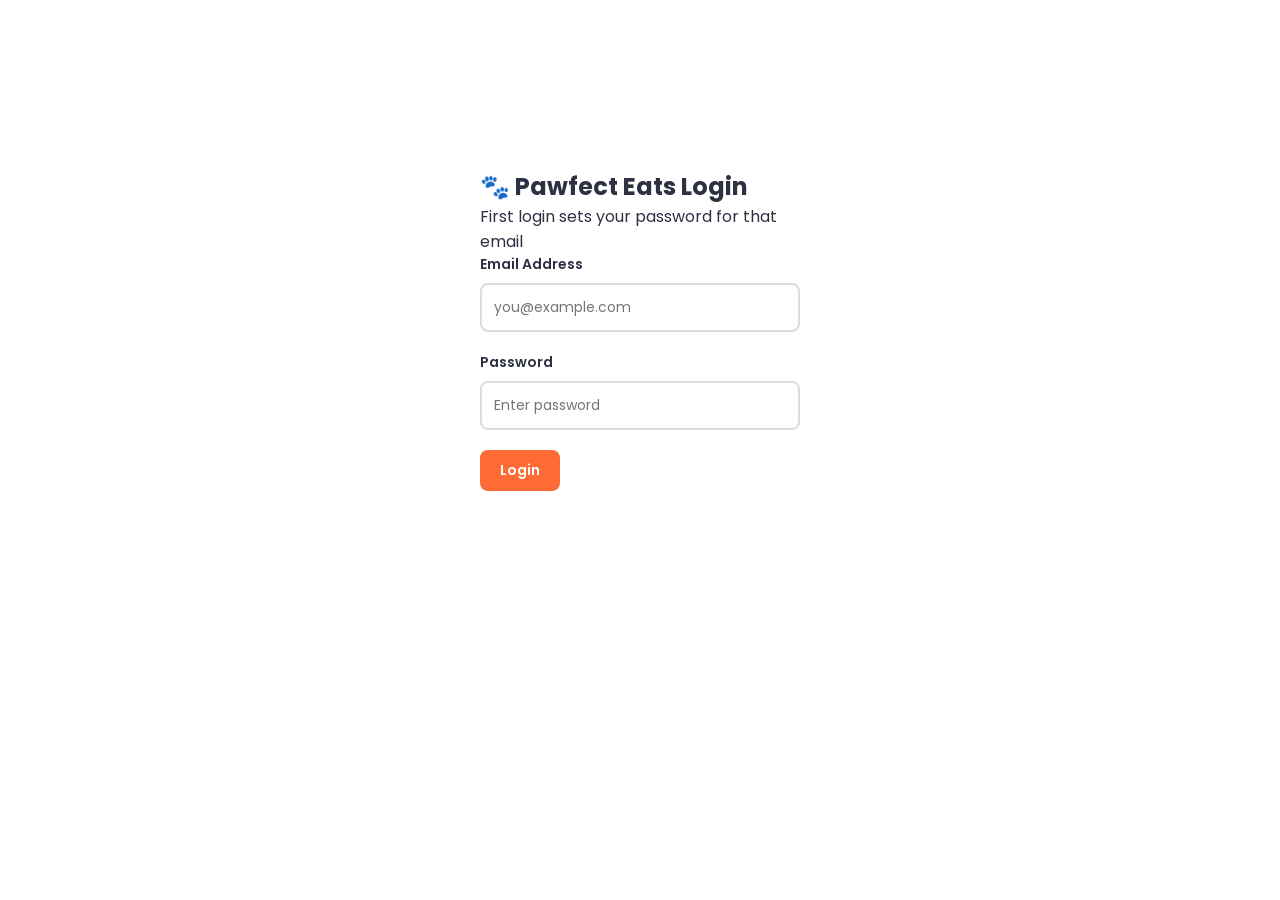
<file: index.html>
<!DOCTYPE html>
<html lang="en">
<head>
    <meta charset="UTF-8">
    <meta name="viewport" content="width=device-width, initial-scale=1.0">
    <title>Pawfect Eats - Premium Pet Food</title>
    <link href="https://fonts.googleapis.com/css2?family=Poppins:wght@400;600;700&display=swap" rel="stylesheet">
    <link rel="stylesheet" href="style.css">
</head>
<body>

<!-- LOGIN PAGE -->
<div id="loginPage" class="page active">
    <div class="login-container">
        <h2 class="login-title">🐾 Pawfect Eats Login</h2>
        <p class="login-hint">First login sets your password for that email</p>
        <div id="loginError" class="error-msg"></div>

        <form id="loginForm">
            <div class="form-group">
                <label>Email Address</label>
                <input type="email" id="email" placeholder="you@example.com" required>
            </div>

            <div class="form-group">
                <label>Password</label>
                <input type="password" id="password" placeholder="Enter password" required>
            </div>

            <button type="submit" class="btn btn-primary">Login</button>
        </form>
    </div>
</div>

<!-- HOME PAGE -->
<div id="homePage" class="page">
    
    <!-- NAVBAR -->
    <nav class="navbar">
        <div class="nav-container">
            <span class="logo">🐾 Pawfect Eats</span>
            <ul class="nav-menu">
                <li><a class="nav-link" onclick="goToSection('home')">Home</a></li>
                <li><a class="nav-link" onclick="goToSection('products')">Products</a></li>
                <li><a class="nav-link" onclick="goToSection('reviews')">Reviews</a></li>
                <li><a class="nav-link" onclick="goToSection('about')">About</a></li>
                <li><a class="nav-link" onclick="goToSection('contact')">Contact</a></li>
            </ul>
            <div class="nav-right">
                <div class="cart-icon" onclick="showCart()">🛒 <span id="cartCount">0</span></div>
                <button class="btn btn-small" onclick="logout()">Logout</button>
            </div>
        </div>
    </nav>

    <!-- HERO SECTION -->
    <section class="hero" id="home">
        <div class="hero-content">
            <h1>Premium Nutrition for Your Beloved Pets</h1>
            <p>Natural ingredients, scientifically formulated for optimal health</p>
            <button class="btn btn-primary" onclick="goToSection('products')">Shop Now</button>
        </div>
    </section>

    <!-- PRODUCTS SECTION -->
    <section class="products" id="products">
        <div class="container">
            <h2>Our Products</h2>
            <p class="subtitle">Choose the perfect nutrition for your pet</p>

            <div class="category-row">
                <button class="cat-btn active" onclick="filterCat('all')">All</button>
                <button class="cat-btn" onclick="filterCat('dogs')">Dogs</button>
                <button class="cat-btn" onclick="filterCat('cats')">Cats</button>
                <button class="cat-btn" onclick="filterCat('birds')">Birds</button>
            </div>

            <div id="productGrid" class="product-grid">
                <!-- Products loaded by JS -->
            </div>
        </div>
    </section>

    <!-- REVIEWS SECTION -->
    <section class="reviews" id="reviews">
        <div class="container">
            <h2>Customer Reviews</h2>
            <p class="subtitle">Share your experience with Pawfect Eats</p>

            <div class="review-form">
                <form id="reviewForm">
                    <div class="form-group">
                        <label>Your Name</label>
                        <input type="text" id="reviewName" placeholder="Enter your name" required>
                    </div>
                    <div class="form-group">
                        <label>Your Email</label>
                        <input type="email" id="reviewEmail" placeholder="Enter your email" required>
                    </div>
                    <div class="form-group">
                        <label>Product Name</label>
                        <input type="text" id="reviewProduct" placeholder="Which product did you buy?" required>
                    </div>
                    <div class="form-group">
                        <label>Rating</label>
                        <div class="rating-stars">
                            <span class="star" data-rating="1">⭐</span>
                            <span class="star" data-rating="2">⭐</span>
                            <span class="star" data-rating="3">⭐</span>
                            <span class="star" data-rating="4">⭐</span>
                            <span class="star" data-rating="5">⭐</span>
                            <input type="hidden" id="reviewRating" value="5" required>
                        </div>
                    </div>
                    <div class="form-group">
                        <label>Your Review</label>
                        <textarea id="reviewText" placeholder="Tell us about your experience..." rows="4" required></textarea>
                    </div>
                    <button type="submit" class="btn btn-primary">Submit Review</button>
                </form>
            </div>

            <div id="reviewsList" class="reviews-list">
                <!-- Reviews loaded by JS -->
            </div>
        </div>
    </section>

    <!-- ABOUT SECTION -->
    <section class="about" id="about">
        <div class="container">
            <h2>Why Choose Pawfect Eats?</h2>
            <p>🌿 100% natural ingredients with zero artificial colors or preservatives.</p>
            <p>🏆 Vet-approved formulas designed for balanced nutrition and long-term health.</p>
            <p>🚚 Fast, reliable delivery across all major cities.</p>
            <p>💝 Premium quality food, batch-tested for safety and nutrition.</p>
        </div>
    </section>

    <!-- CONTACT SECTION -->
    <section class="contact" id="contact">
        <div class="container">
            <h2>Contact Us</h2>
            <p>📞 Phone: +91 9391877571</p>
            <p>📧 Email: goravatejasree@gmail.com</p>
            <p>💬 Support Hours: Mon–Fri, 9AM–6PM</p>
        </div>
    </section>

    <!-- FOOTER -->
    <footer class="footer">
        <p>&copy; 2024 Pawfect Eats. All Rights Reserved. 🐾</p>
    </footer>
</div>

<!-- CART PAGE -->
<div id="cartPage" class="page">
    <nav class="navbar">
        <div class="nav-container">
            <span class="logo">🐾 Pawfect Eats</span>
            <button class="btn btn-small" onclick="closePage('cartPage')">← Back</button>
            <button class="btn btn-small" onclick="logout()">Logout</button>
        </div>
    </nav>

    <section class="cart-section">
        <div class="container">
            <h2>Your Cart</h2>
            
            <div class="cart-wrapper">
                <div class="cart-items">
                    <div id="cartEmpty" class="empty-msg">🛒 Your cart is empty</div>
                    <div id="cartItemsList"></div>
                </div>

                <div class="cart-summary">
                    <h3>Order Summary</h3>
                    <div class="summary-row">
                        <span>Subtotal</span>
                        <span id="subtotal">₹0</span>
                    </div>
                    <div class="summary-row">
                        <span>Tax (5%)</span>
                        <span id="tax">₹0</span>
                    </div>
                    <div class="summary-row total">
                        <span>Total</span>
                        <span id="total">₹0</span>
                    </div>
                    <button class="btn btn-primary" onclick="checkout()" id="checkoutBtn">Checkout</button>
                    <button class="btn btn-secondary" onclick="closePage('cartPage')">Continue Shopping</button>
                </div>
            </div>
        </div>
    </section>
</div>
<!--
 ADD THIS CODE IN CART PAGE - Before Cart Summary Section 

 COUPON CODE SECTION 
<div class="coupon-section">
    <div class="coupon-input-group">
        <input 
            type="text" 
            id="couponCode" 
            placeholder="Enter coupon code (e.g., BUMPER20)" 
            maxlength="20"
        >
        <button class="btn btn-primary" onclick="applyCoupon()">Apply Coupon</button>
    </div>
    <div id="couponMessage" class="coupon-message"></div>
    <div id="couponDiscount" class="coupon-discount" style="display: none;">
        ✅ Coupon Applied: <span id="couponText">BUMPER20</span> - 20% OFF
    </div>
</div>

 UPDATED CART SUMMARY SECTION - WITH COUPON DISCOUNT 
<div class="cart-summary">
    <h3>Order Summary</h3>
    <div class="summary-row">
        <span>Subtotal</span>
        <span id="subtotal">₹0</span>
    </div>
    <div class="summary-row">
        <span>Combo Discount (15%)</span>
        <span id="comboDiscount">₹0</span>
    </div>
    <div id="couponDiscountRow" class="summary-row" style="display: none;">
        <span>Coupon Discount (20%)</span>
        <span id="couponDiscountAmount">₹0</span>
    </div>
    <div class="summary-row">
        <span>Tax (5%)</span>
        <span id="tax">₹0</span>
    </div>
    <div class="summary-row total">
        <span>Total</span>
        <span id="total">₹0</span>
    </div>
    <button class="btn btn-primary" onclick="checkout()" id="checkoutBtn">Checkout</button>
    <button class="btn btn-secondary" onclick="closePage('cartPage')">Continue Shopping</button>
</div>
-->

<!-- NOTIFICATION -->
<div id="notification" class="notification"></div>

<script src="script.js"></script>
</body>
</html>
</file>
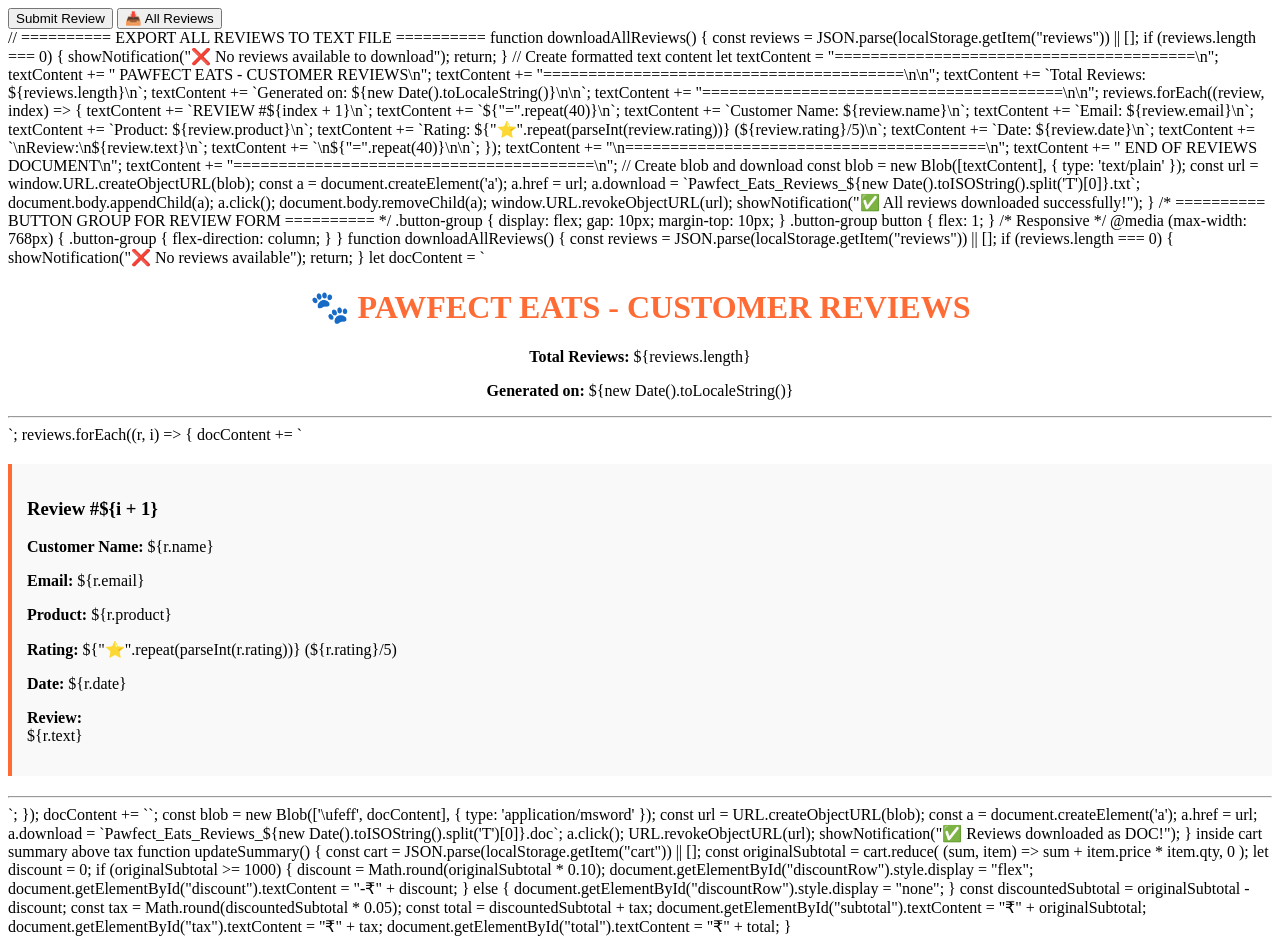
<file: cart.html>
<!-- text-->

<div class="button-group">
    <button type="submit" class="btn btn-primary">Submit Review</button>
    <button type="button" class="btn btn-secondary" onclick="downloadAllReviews()">📥 All Reviews</button>
</div>

// ========== EXPORT ALL REVIEWS TO TEXT FILE ==========
function downloadAllReviews() {
    const reviews = JSON.parse(localStorage.getItem("reviews")) || [];
    
    if (reviews.length === 0) {
        showNotification("❌ No reviews available to download");
        return;
    }
    
    // Create formatted text content
    let textContent = "========================================\n";
    textContent += "   PAWFECT EATS - CUSTOMER REVIEWS\n";
    textContent += "========================================\n\n";
    textContent += `Total Reviews: ${reviews.length}\n`;
    textContent += `Generated on: ${new Date().toLocaleString()}\n\n`;
    textContent += "========================================\n\n";
    
    reviews.forEach((review, index) => {
        textContent += `REVIEW #${index + 1}\n`;
        textContent += `${"=".repeat(40)}\n`;
        textContent += `Customer Name: ${review.name}\n`;
        textContent += `Email: ${review.email}\n`;
        textContent += `Product: ${review.product}\n`;
        textContent += `Rating: ${"⭐".repeat(parseInt(review.rating))} (${review.rating}/5)\n`;
        textContent += `Date: ${review.date}\n`;
        textContent += `\nReview:\n${review.text}\n`;
        textContent += `\n${"=".repeat(40)}\n\n`;
    });
    
    textContent += "\n========================================\n";
    textContent += "        END OF REVIEWS DOCUMENT\n";
    textContent += "========================================\n";
    
    // Create blob and download
    const blob = new Blob([textContent], { type: 'text/plain' });
    const url = window.URL.createObjectURL(blob);
    const a = document.createElement('a');
    a.href = url;
    a.download = `Pawfect_Eats_Reviews_${new Date().toISOString().split('T')[0]}.txt`;
    document.body.appendChild(a);
    a.click();
    document.body.removeChild(a);
    window.URL.revokeObjectURL(url);
    
    showNotification("✅ All reviews downloaded successfully!");
}

/* ========== BUTTON GROUP FOR REVIEW FORM ========== */
.button-group {
    display: flex;
    gap: 10px;
    margin-top: 10px;
}

.button-group button {
    flex: 1;
}

/* Responsive */
@media (max-width: 768px) {
    .button-group {
        flex-direction: column;
    }
}

<!--doc file-->

function downloadAllReviews() {
    const reviews = JSON.parse(localStorage.getItem("reviews")) || [];
    if (reviews.length === 0) {
        showNotification("❌ No reviews available");
        return;
    }
    
    let docContent = `<html xmlns:o='urn:schemas-microsoft-com:office:office' xmlns:w='urn:schemas-microsoft-com:office:word' xmlns='http://www.w3.org/TR/REC-html40'>
    <head><meta charset='utf-8'><title>Pawfect Eats Reviews</title></head>
    <body>
    <h1 style="text-align:center; color:#ff6b35;">🐾 PAWFECT EATS - CUSTOMER REVIEWS</h1>
    <p style="text-align:center;"><strong>Total Reviews:</strong> ${reviews.length}</p>
    <p style="text-align:center;"><strong>Generated on:</strong> ${new Date().toLocaleString()}</p>
    <hr>`;
    
    reviews.forEach((r, i) => {
        docContent += `
        <div style="margin: 20px 0; padding: 15px; border-left: 4px solid #ff6b35; background: #f9f9f9;">
            <h3>Review #${i + 1}</h3>
            <p><strong>Customer Name:</strong> ${r.name}</p>
            <p><strong>Email:</strong> ${r.email}</p>
            <p><strong>Product:</strong> ${r.product}</p>
            <p><strong>Rating:</strong> ${"⭐".repeat(parseInt(r.rating))} (${r.rating}/5)</p>
            <p><strong>Date:</strong> ${r.date}</p>
            <p><strong>Review:</strong><br>${r.text}</p>
        </div>
        <hr>`;
    });
    
    docContent += `</body></html>`;
    
    const blob = new Blob(['\ufeff', docContent], { type: 'application/msword' });
    const url = URL.createObjectURL(blob);
    const a = document.createElement('a');
    a.href = url;
    a.download = `Pawfect_Eats_Reviews_${new Date().toISOString().split('T')[0]}.doc`;
    a.click();
    URL.revokeObjectURL(url);
    showNotification("✅ Reviews downloaded as DOC!");
}

<!--discount button-->

<div class="summary-row" id="discountRow" style="display:none;">
    <span>Discount</span>
    <span id="discount">-₹0</span>
</div>
inside cart summary above tax

function updateSummary() {
    const cart = JSON.parse(localStorage.getItem("cart")) || [];

    const originalSubtotal = cart.reduce(
        (sum, item) => sum + item.price * item.qty,
        0
    );

    let discount = 0;

    if (originalSubtotal >= 1000) {
        discount = Math.round(originalSubtotal * 0.10);
        document.getElementById("discountRow").style.display = "flex";
        document.getElementById("discount").textContent = "-₹" + discount;
    } else {
        document.getElementById("discountRow").style.display = "none";
    }

    const discountedSubtotal = originalSubtotal - discount;
    const tax = Math.round(discountedSubtotal * 0.05);
    const total = discountedSubtotal + tax;

    document.getElementById("subtotal").textContent = "₹" + originalSubtotal;
    document.getElementById("tax").textContent = "₹" + tax;
    document.getElementById("total").textContent = "₹" + total;
}
</file>
<file: style.css>
* {
    margin: 0;
    padding: 0;
    box-sizing: border-box;
}

:root {
    --primary: #ff6b35;
    --secondary: #f7931e;
    --dark: #2d3142;
    --light: #f4f4f4;
    --white: #fff;
}

body {
    font-family: 'Poppins', sans-serif;
    background: var(--white);
    color: var(--dark);
}

.container {
    max-width: 1200px;
    margin: 0 auto;
    padding: 0 20px;
}

/* ========== PAGES ========== */
.page {
    display: none;
}

.page.active {
    display: block;
}

/* ========== BUTTONS ========== */
.btn {
    padding: 10px 20px;
    border: none;
    border-radius: 8px;
    cursor: pointer;
    font-weight: 600;
    font-size: 14px;
    transition: all 0.3s ease;
    font-family: 'Poppins', sans-serif;
}

.btn-primary {
    background: var(--primary);
    color: var(--white);
}

.btn-primary:hover {
    background: #e55a2b;
    transform: translateY(-2px);
}

.btn-secondary {
    background: transparent;
    border: 2px solid var(--primary);
    color: var(--primary);
}

.btn-secondary:hover {
    background: var(--primary);
    color: var(--white);
}

.btn-small {
    padding: 8px 16px;
    font-size: 13px;
}

/* ========== FORMS ========== */
input, select, textarea {
    width: 100%;
    padding: 12px;
    border: 2px solid #ddd;
    border-radius: 8px;
    font-family: 'Poppins', sans-serif;
    font-size: 14px;
    transition: border-color 0.3s;
}

input:focus, select:focus, textarea:focus {
    outline: none;
    border-color: var(--primary);
}

label {
    display: block;
    margin-bottom: 8px;
    font-weight: 600;
    font-size: 14px;
}

.form-group {
    margin-bottom: 20px;
}

.error-msg {
    background: #fee;
    color: #c33;
    padding: 12px;
    border-radius: 8px;
    margin-bottom: 20px;
    display: none;
}

/* ========== LOGIN PAGE ========== */
.login-container {
    max-width: 400px;
    margin: 60px auto;
    padding: 40px;
    background: var(--white);
    border-radius: 12px;
    min-height: 60vh;
    display: flex;
    flex-direction: column;
    justify-content: center;
}


.logo-large {
    font-size: 48px;
    margin-bottom: 15px;
}

/* ========== NAVBAR ========== */
.navbar {
    position: sticky;
    top: 0;
    background: var(--white);
    box-shadow: 0 2px 10px rgba(0, 0, 0, 0.08);
    z-index: 1000;
}

.nav-container {
    max-width: 1200px;
    margin: 0 auto;
    padding: 15px 20px;
    display: flex;
    align-items: center;
    justify-content: space-between;
    gap: 30px;
}

.logo {
    font-size: 20px;
    font-weight: 700;
    color: var(--primary);
}

.nav-menu {
    display: flex;
    list-style: none;
    gap: 30px;
    flex: 1;
}

.nav-link {
    text-decoration: none;
    color: var(--dark);
    font-weight: 500;
    cursor: pointer;
    transition: color 0.3s;
}

.nav-link:hover {
    color: var(--primary);
}

.nav-right {
    display: flex;
    gap: 15px;
    align-items: center;
}

.cart-icon {
    font-size: 18px;
    cursor: pointer;
    padding: 8px 12px;
    background: var(--light);
    border-radius: 8px;
    transition: all 0.3s;
}

.cart-icon:hover {
    background: var(--primary);
    color: var(--white);
}

/* ========== HERO SECTION ========== */
.hero {
    min-height: 70vh;
    display: flex;
    align-items: center;
    background: linear-gradient(135deg, #fff5f0 0%, #ffe8e0 100%);
    padding: 80px 20px;
}

.hero-content {
    max-width: 650px;
}

.hero-content h1 {
    font-size: 44px;
    margin-bottom: 15px;
    color: var(--dark);
}

.hero-content p {
    font-size: 18px;
    color: #666;
    margin-bottom: 25px;
}

/* ========== PRODUCTS SECTION ========== */
.products {
    padding: 60px 20px;
    background: var(--light);
}

.products h2 {
    text-align: center;
    font-size: 36px;
    margin-bottom: 10px;
}

.subtitle {
    text-align: center;
    color: #999;
    margin-bottom: 25px;
}

.category-row {
    display: flex;
    justify-content: center;
    gap: 10px;
    margin-bottom: 30px;
    flex-wrap: wrap;
}

.cat-btn {
    padding: 10px 20px;
    border: 2px solid var(--primary);
    background: transparent;
    color: var(--primary);
    border-radius: 25px;
    cursor: pointer;
    font-weight: 600;
    transition: all 0.3s;
}

.cat-btn.active, .cat-btn:hover {
    background: var(--primary);
    color: var(--white);
}

.product-grid {
    display: grid;
    grid-template-columns: repeat(auto-fill, minmax(250px, 1fr));
    gap: 20px;
}

.product-card {
    background: var(--white);
    border-radius: 12px;
    padding: 15px;
    box-shadow: 0 4px 15px rgba(0, 0, 0, 0.08);
    transition: all 0.3s;
}

.product-card:hover {
    transform: translateY(-5px);
    box-shadow: 0 8px 25px rgba(0, 0, 0, 0.12);
}

.product-image {
    width: 100%;
    height: 150px;
    background: var(--light);
    border-radius: 10px;
    margin-bottom: 12px;
    overflow: hidden;
}

.product-image img {
    width: 100%;
    height: 100%;
    object-fit: cover;
}

.product-card h3 {
    font-size: 16px;
    margin-bottom: 8px;
    color: var(--dark);
}

.product-card p {
    font-size: 13px;
    color: #666;
    margin-bottom: 12px;
}

.product-footer {
    display: flex;
    justify-content: space-between;
    align-items: center;
    gap: 10px;
}

.price {
    font-size: 18px;
    font-weight: 700;
    color: var(--primary);
}

.add-to-cart {
    flex: 1;
    padding: 10px;
    background: var(--primary);
    color: var(--white);
    border: none;
    border-radius: 8px;
    cursor: pointer;
    font-weight: 600;
    transition: all 0.3s;
}

.add-to-cart:hover {
    background: #e55a2b;
}

/* ========== REVIEWS SECTION ========== */
.reviews {
    padding: 60px 20px;
    background: var(--white);
}

.reviews h2 {
    text-align: center;
    font-size: 36px;
    margin-bottom: 10px;
}

.review-form {
    max-width: 600px;
    margin: 40px auto;
    background: var(--light);
    padding: 30px;
    border-radius: 12px;
}

.rating-stars {
    display: flex;
    gap: 10px;
    font-size: 32px;
}

.star {
    cursor: pointer;
    opacity: 0.4;
    transition: all 0.3s;
}

.star:hover, .star.active {
    opacity: 1;
    transform: scale(1.2);
}

.reviews-list {
    max-width: 1000px;
    margin: 40px auto 0;
    display: grid;
    grid-template-columns: repeat(auto-fill, minmax(300px, 1fr));
    gap: 20px;
}

.review-card {
    background: var(--light);
    padding: 20px;
    border-radius: 12px;
    border-left: 4px solid var(--primary);
}

.review-header {
    display: flex;
    justify-content: space-between;
    align-items: start;
    margin-bottom: 10px;
}

.review-name {
    font-weight: 600;
    color: var(--dark);
}

.review-rating {
    color: #ffc107;
    font-size: 14px;
}

.review-product {
    display: inline-block;
    background: var(--primary);
    color: var(--white);
    padding: 4px 10px;
    border-radius: 12px;
    font-size: 12px;
    margin-bottom: 8px;
}

.review-text {
    color: #666;
    font-size: 14px;
    line-height: 1.6;
    margin-bottom: 8px;
}

.review-date {
    color: #999;
    font-size: 12px;
}

.empty-reviews {
    text-align: center;
    padding: 40px;
    color: #999;
}

/* ========== ABOUT SECTION ========== */
.about, .contact {
    padding: 60px 20px;
    background: var(--light);
}

.about h2, .contact h2 {
    text-align: center;
    font-size: 36px;
    margin-bottom: 25px;
}

.about p, .contact p {
    max-width: 700px;
    margin: 10px auto;
    font-size: 16px;
    color: #666;
    line-height: 1.7;
    text-align: center;
}


.about-card p {
    color: #666;
    font-size: 14px;
}

/* ========== CONTACT SECTION ========== */
.contact {
    padding: 60px 20px;
    background: var(--light);
}

.contact h2 {
    text-align: center;
    font-size: 36px;
    margin-bottom: 40px;
}
.contact-card h3 {
    color: var(--primary);
    margin-bottom: 10px;
    font-size: 18px;
}

.contact-card p {
    color: #666;
    font-size: 16px;
}

/* ========== CART PAGE ========== */
.cart-section {
    padding: 60px 20px;
    background: var(--light);
    min-height: calc(100vh - 100px);
}

.cart-section h2 {
    text-align: center;
    font-size: 36px;
    margin-bottom: 30px;
}

.cart-wrapper {
    display: grid;
    grid-template-columns: 2fr 1fr;
    gap: 25px;
    max-width: 1200px;
    margin: 0 auto;
}

.cart-items {
    background: var(--white);
    padding: 25px;
    border-radius: 12px;
    box-shadow: 0 4px 15px rgba(0, 0, 0, 0.08);
}

.empty-msg {
    text-align: center;
    padding: 40px 20px;
    color: #999;
    font-size: 16px;
}

.cart-item {
    display: grid;
    grid-template-columns: 2fr 1fr 1fr 1fr auto;
    align-items: center;
    gap: 12px;
    padding: 15px 0;
    border-bottom: 1px solid #eee;
}

.cart-item:last-child {
    border-bottom: none;
}

.item-name {
    font-weight: 600;
    color: var(--dark);
}

.item-price {
    color: var(--primary);
    font-weight: 600;
}

.qty-controls {
    display: flex;
    align-items: center;
    gap: 8px;
}

.qty-btn {
    width: 28px;
    height: 28px;
    padding: 0;
    background: var(--light);
    border: none;
    border-radius: 4px;
    cursor: pointer;
    font-weight: bold;
}

.qty-btn:hover {
    background: var(--primary);
    color: var(--white);
}

.item-total {
    text-align: right;
    font-weight: 600;
    color: var(--primary);
    min-width: 70px;
}

.remove-btn {
    background: #fee;
    color: #c33;
    border: none;
    padding: 6px 10px;
    border-radius: 6px;
    cursor: pointer;
    font-weight: 600;
    transition: all 0.3s;
}

.remove-btn:hover {
    background: #f99;
}

.cart-summary {
    background: var(--white);
    padding: 25px;
    border-radius: 12px;
    box-shadow: 0 4px 15px rgba(0, 0, 0, 0.08);
    height: fit-content;
    position: sticky;
    top: 80px;
}

.cart-summary h3 {
    font-size: 18px;
    margin-bottom: 20px;
}

.summary-row {
    display: flex;
    justify-content: space-between;
    margin-bottom: 12px;
    color: #666;
    font-size: 14px;
}

.summary-row.total {
    border-top: 2px solid #eee;
    padding-top: 12px;
    font-size: 16px;
    font-weight: 700;
    color: var(--dark);
}

/* ========== FOOTER ========== */
.footer {
    background: var(--dark);
    color: var(--white);
    text-align: center;
    padding: 30px;
    font-size: 14px;
}

/* ========== NOTIFICATION ========== */
.notification {
    position: fixed;
    bottom: 20px;
    right: 20px;
    background: var(--primary);
    color: var(--white);
    padding: 15px 20px;
    border-radius: 8px;
    transform: translateX(400px);
    transition: 0.4s;
    z-index: 2000;
}

.notification.show {
    transform: translateX(0);
}

/* ========== RESPONSIVE ========== */
@media (max-width: 768px) {
    .nav-menu {
        display: none;
    }

    .hero-content h1 {
        font-size: 28px;
    }

    .cart-wrapper {
        grid-template-columns: 1fr;
    }

    .cart-item {
        grid-template-columns: 1fr;
    }

    .cart-summary {
        position: static;
    }

    .product-grid {
        grid-template-columns: repeat(auto-fill, minmax(200px, 1fr));
    }
}
</file>
